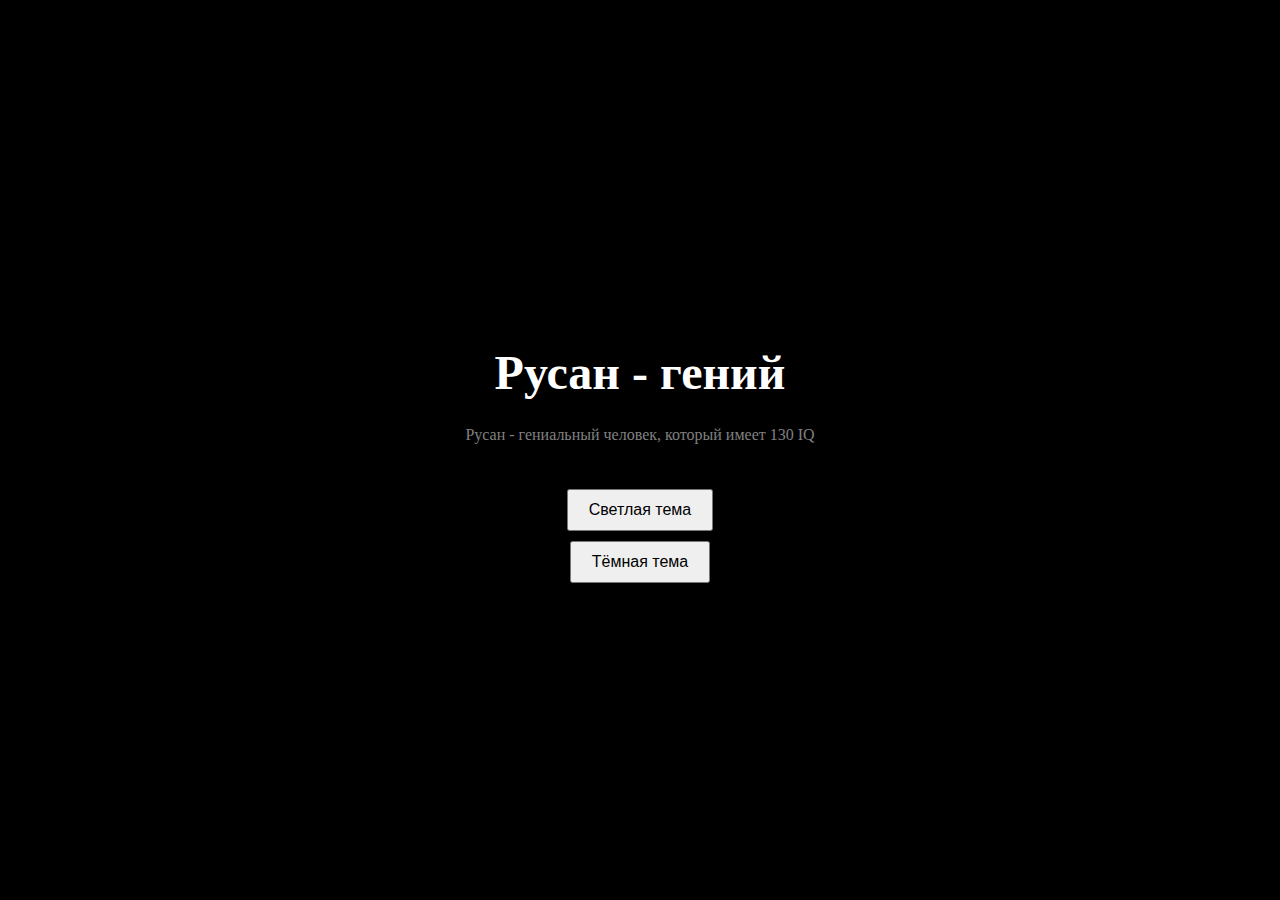
<file: index.html>
﻿<!DOCTYPE html>
<html lang="ru">
<head>
    <meta charset="UTF-8">
    <meta name="viewport" content="width=device-width, initial-scale=1.0">
    <title>Русан - гений</title>
    <style>
        body {
            background-color: black; /* Начальный цвет фона — чёрный */
            color: white; /* Начальный цвет текста — белый */
            display: flex;
            flex-direction: column;
            justify-content: center;
            align-items: center;
            height: 100vh;
            margin: 0;
        }

        h1 {
            color: white;
            font-size: 3em; /* Большой размер шрифта */
            margin-bottom: 10px;
        }

        p {
            color: gray;
            font-size: 1em; /* Маленький размер шрифта */
            margin-bottom: 40px;
        }

        .theme-button {
            font-size: 1em;
            padding: 10px 20px;
            margin: 5px;
            cursor: pointer;
        }
    </style>
</head>
<body>
    <!-- Основной контент страницы -->
    <h1>Русан - гений</h1>
    <p>Русан - гениальный человек, который имеет 130 IQ</p>

    <!-- Кнопки для переключения тем -->
    <button class="theme-button" onclick="setLightTheme()">Светлая тема</button>
    <button class="theme-button" onclick="setDarkTheme()">Тёмная тема</button>

    <script>
        function setLightTheme() {
            document.body.style.backgroundColor = 'white';  // Устанавливаем белый фон
            document.body.style.color = 'black'; // Устанавливаем чёрный текст
            document.querySelector('h1').style.color = 'black'; // Устанавливаем чёрный цвет для заголовка
            document.querySelector('p').style.color = 'black'; // Устанавливаем чёрный цвет для параграфа
        }

        function setDarkTheme() {
            document.body.style.backgroundColor = 'black'; // Устанавливаем чёрный фон
            document.body.style.color = 'white'; // Устанавливаем белый текст
            document.querySelector('h1').style.color = 'white'; // Устанавливаем белый цвет для заголовка
            document.querySelector('p').style.color = 'gray'; // Устанавливаем серый цвет для параграфа
        }
    </script>
</body>
</html>
</file>
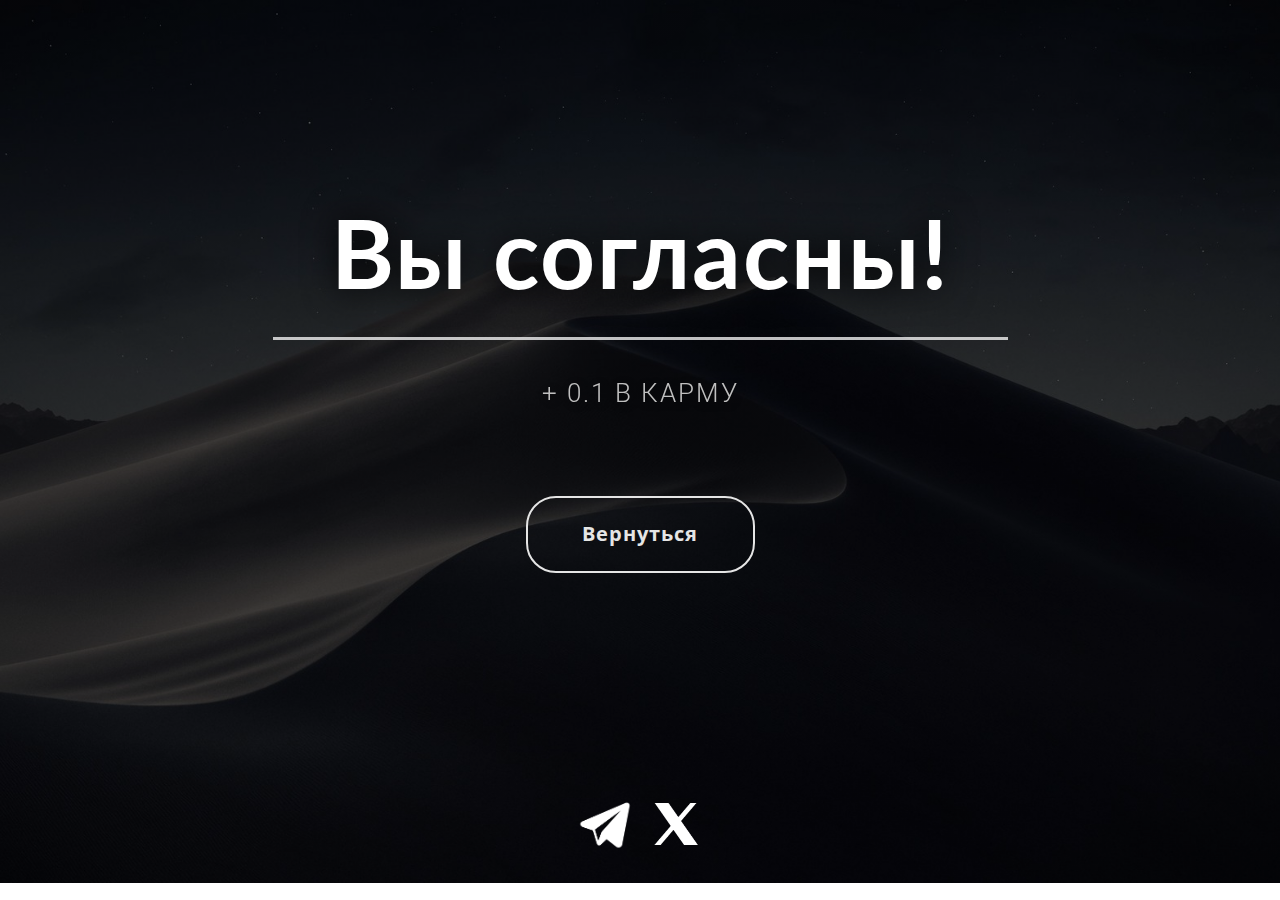
<file: Согласен.html>
<!DOCTYPE html>
<html style="font-size: 16px;" lang="ru"><head>
    <meta name="viewport" content="width=device-width, initial-scale=1.0">
    <meta charset="utf-8">
    <meta name="keywords" content="Русан - гений​">
    <meta name="description" content="">
    <title>Согласен</title>
    <link rel="stylesheet" href="nicepage.css" media="screen">
<link rel="stylesheet" href="Согласен.css" media="screen">
    <script class="u-script" type="text/javascript" src="jquery.js" defer=""></script>
    <script class="u-script" type="text/javascript" src="nicepage.js" defer=""></script>
    <meta name="generator" content="Nicepage 6.16.5, nicepage.com">
    <link id="u-theme-google-font" rel="stylesheet" href="https://fonts.googleapis.com/css?family=Roboto:100,100i,300,300i,400,400i,500,500i,700,700i,900,900i|Open+Sans:300,300i,400,400i,500,500i,600,600i,700,700i,800,800i">
    <link id="u-page-google-font" rel="stylesheet" href="https://fonts.googleapis.com/css?family=Lato:100,100i,300,300i,400,400i,700,700i,900,900i|Roboto:100,100i,300,300i,400,400i,500,500i,700,700i,900,900i">
    
    
    
    <script type="application/ld+json">{
		"@context": "http://schema.org",
		"@type": "Organization",
		"name": "Site1"
}</script>
    <meta name="theme-color" content="#478ac9">
    <meta property="og:title" content="Согласен">
    <meta property="og:description" content="">
    <meta property="og:type" content="website">
  <meta data-intl-tel-input-cdn-path="intlTelInput/"></head>
  <body data-path-to-root="./" data-include-products="false" class="u-body u-xl-mode" data-lang="ru">
    <section class="u-align-center u-clearfix u-container-align-center u-image u-shading u-section-1" id="carousel_69b1" data-image-width="5120" data-image-height="2880">
      <div class="u-clearfix u-sheet u-sheet-1">
        <h1 class="u-custom-font u-font-lato u-text u-text-body-alt-color u-text-1" data-animation-name="bounceIn" data-animation-duration="1000" data-animation-delay="0" data-animation-direction="" data-animation-out="0">Вы согласны!</h1>
        <div class="infinite u-border-3 u-border-custom-color-1 u-line u-line-horizontal u-line-1" data-animation-name="pulse" data-animation-duration="5000" data-animation-delay="0" data-animation-direction=""></div>
        <div class="u-border-3 u-border-white u-line u-line-horizontal u-line-2" data-animation-name="customAnimationIn" data-animation-duration="1000" data-animation-delay="0" data-animation-direction="" data-animation-out="1"></div>
        <h3 class="u-align-center-xs u-text u-text-grey-25 u-text-2" data-animation-name="customAnimationIn" data-animation-duration="1000" data-animation-delay="0">+ 0.1 в карму<span style="text-decoration: underline !important;"></span>
        </h3>
        <a href="./" class="u-active-white u-align-center u-border-2 u-border-active-white u-border-grey-10 u-border-hover-white u-btn u-btn-round u-button-style u-hover-feature u-none u-radius u-text-active-white u-text-hover-white u-btn-1" title=" ">Вернуться </a>
        <div class="u-align-center u-social-icons u-spacing-15 u-social-icons-1" data-animation-name="" data-animation-duration="0" data-animation-direction="">
          <a class="u-social-url" target="_blank" href="https://t.me/astermaneiro" title="Telegram"><span class="u-file-icon u-icon u-social-facebook u-social-icon u-icon-1"><img src="images/icons8--app-250.png" alt=""></span>
          </a>
          <a class="u-social-url" target="_blank" href="https://x.com/Astermaneirou?t=pS35u9UT4iTOKz_GBcQ7Rg&amp;s=09" title="X"><span class="u-file-icon u-icon u-social-icon u-social-twitter u-icon-2"><img src="images/icons8--192.png" alt=""></span>
          </a>
        </div>
      </div>
      
    </section>
    
    
    
    
  
</body></html>
</file>
